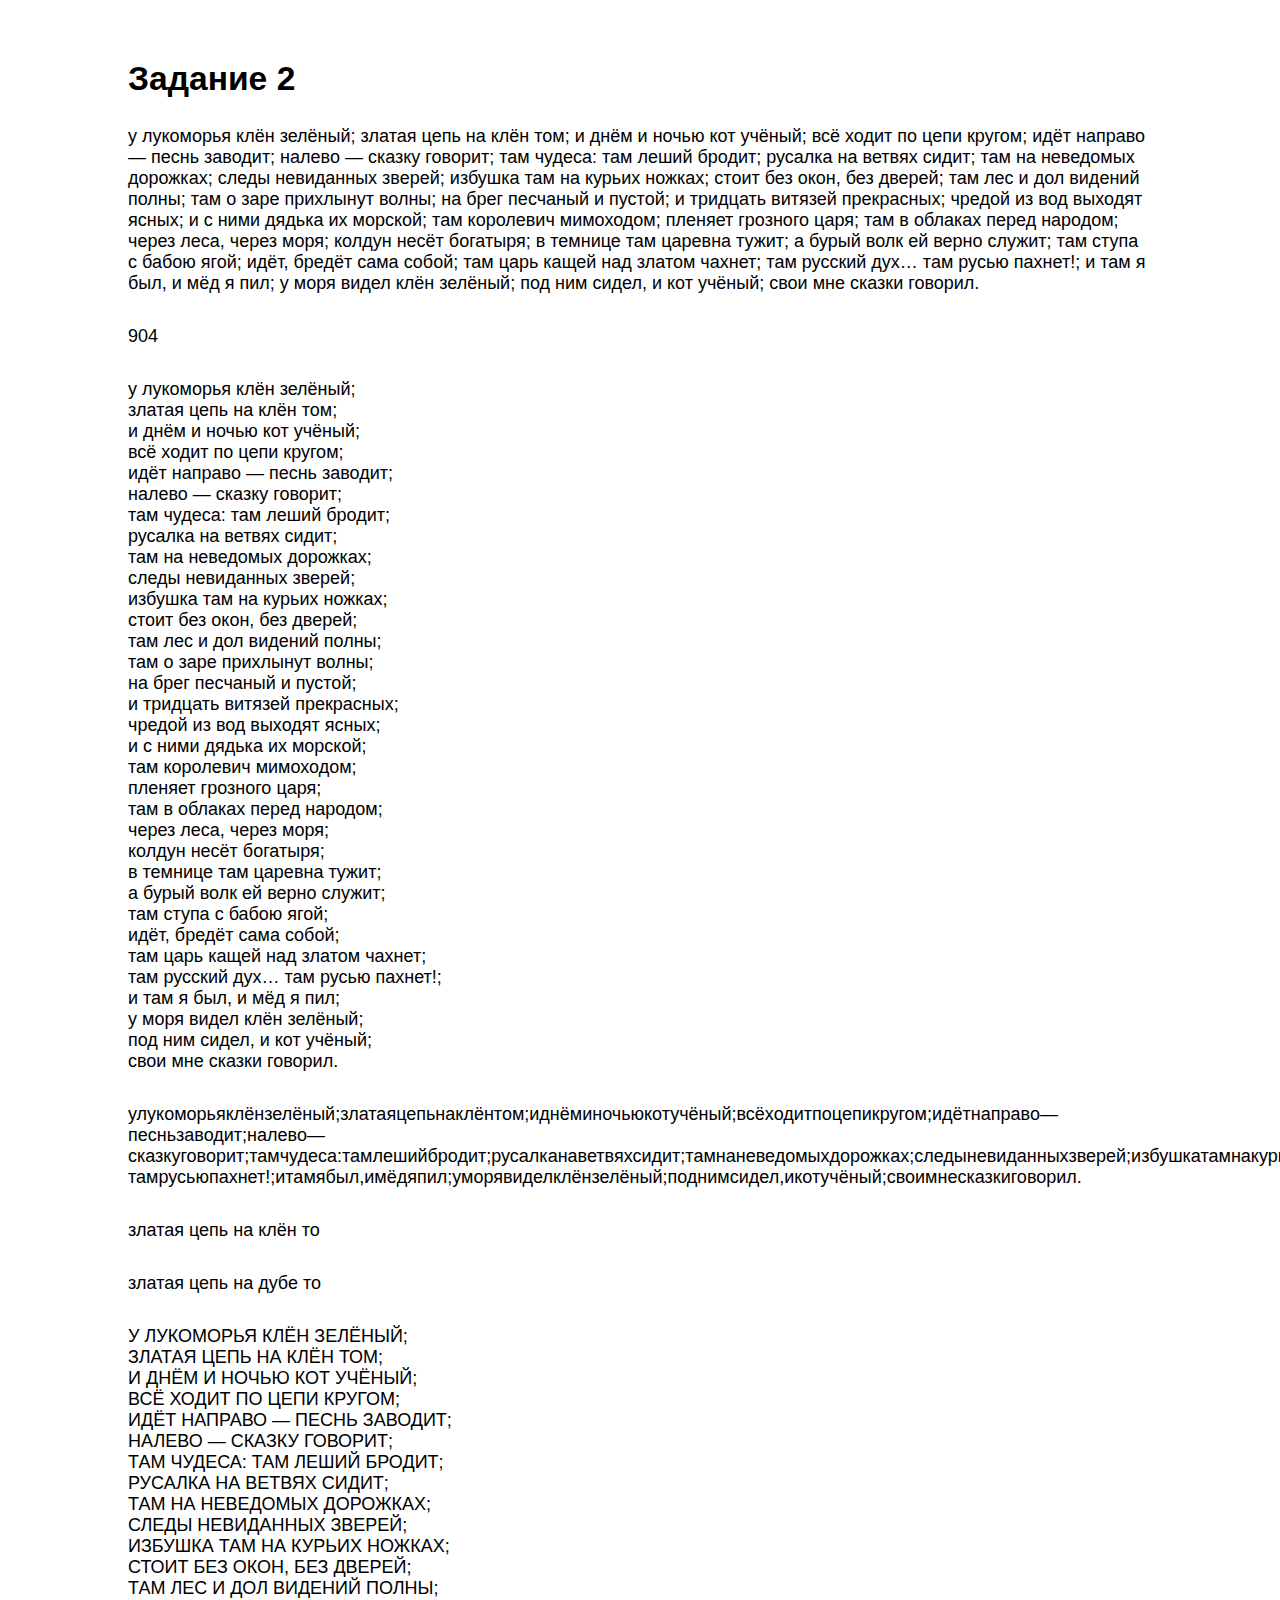
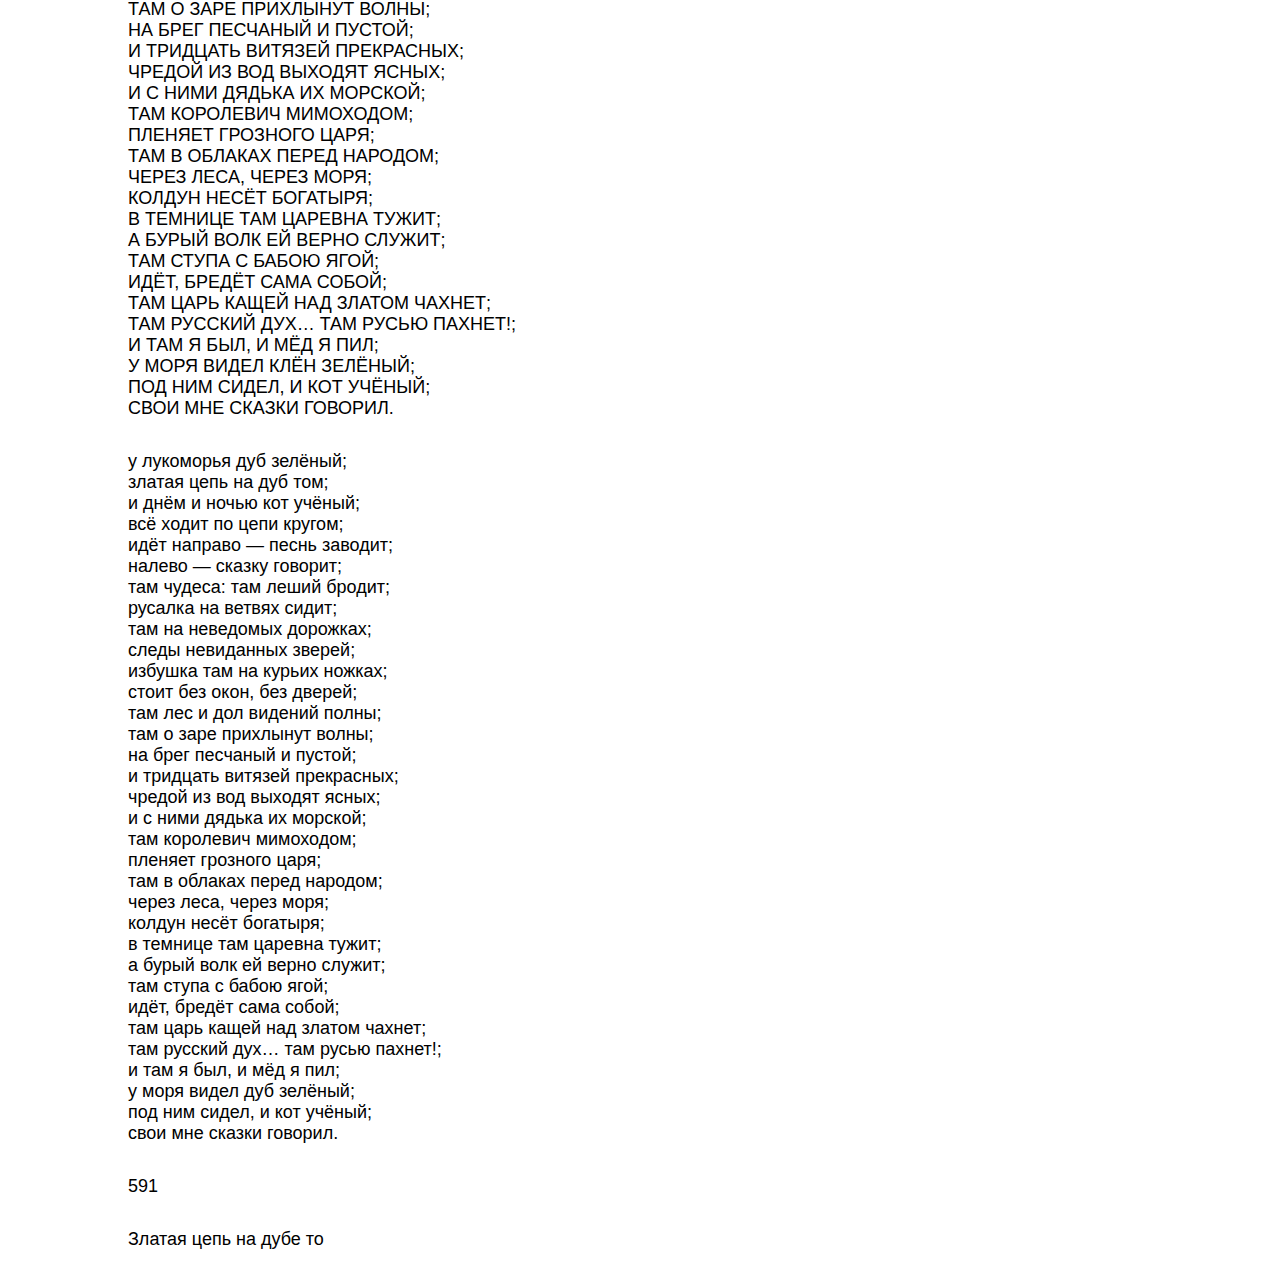
<file: task2/index.html>
<!DOCTYPE html>
<html lang="ru">
	<head>
		<meta charset="UTF-8">
		<meta name="viewport" content="width=device-width, initial-scale=1.0">
		<meta http-equiv="X-UA-Compatible" content="ie=edge">
		<title>Задание 2</title>
		<link rel="stylesheet" href="assets/style.css">
		<link rel="stylesheet" href="assets/normalize.css">
	</head>

	<body>
		<div class="container">
			<h2>Задание 2</h2>
      <p id="str">у лукоморья клён зелёный; златая цепь на клён том; и днём и ночью кот учёный; всё ходит по цепи кругом; идёт направо — песнь заводит; налево — сказку говорит; там чудеса: там леший бродит; русалка на ветвях сидит; там на неведомых дорожках; следы невиданных зверей; избушка там на курьих ножках; стоит без окон, без дверей; там лес и дол видений полны; там о заре прихлынут волны; на брег песчаный и пустой; и тридцать витязей прекрасных; чредой из вод выходят ясных; и с ними дядька их морской; там королевич мимоходом; пленяет грозного царя; там в облаках перед народом; через леса, через моря; колдун несёт богатыря; в темнице там царевна тужит; а бурый волк ей верно служит; там ступа с бабою ягой; идёт, бредёт сама собой; там царь кащей над златом чахнет; там русский дух… там русью пахнет!; и там я был, и мёд я пил; у моря видел клён зелёный; под ним сидел, и кот учёный; свои мне сказки говорил.</p>

      <p id="str-length"></p>
      <p id="result"></p>
      <p id="substring"></p>
      <p id="new-text"></p>
      <p id="replaced-text"></p>
      <p id="replaced-text2"></p>
      <p id="replaced-text3"></p>
      <p id="index"></p>
      <p id="modified-text"></p>

		</div>
		<script src="script.js"></script>
	</body>
</html>
</file>
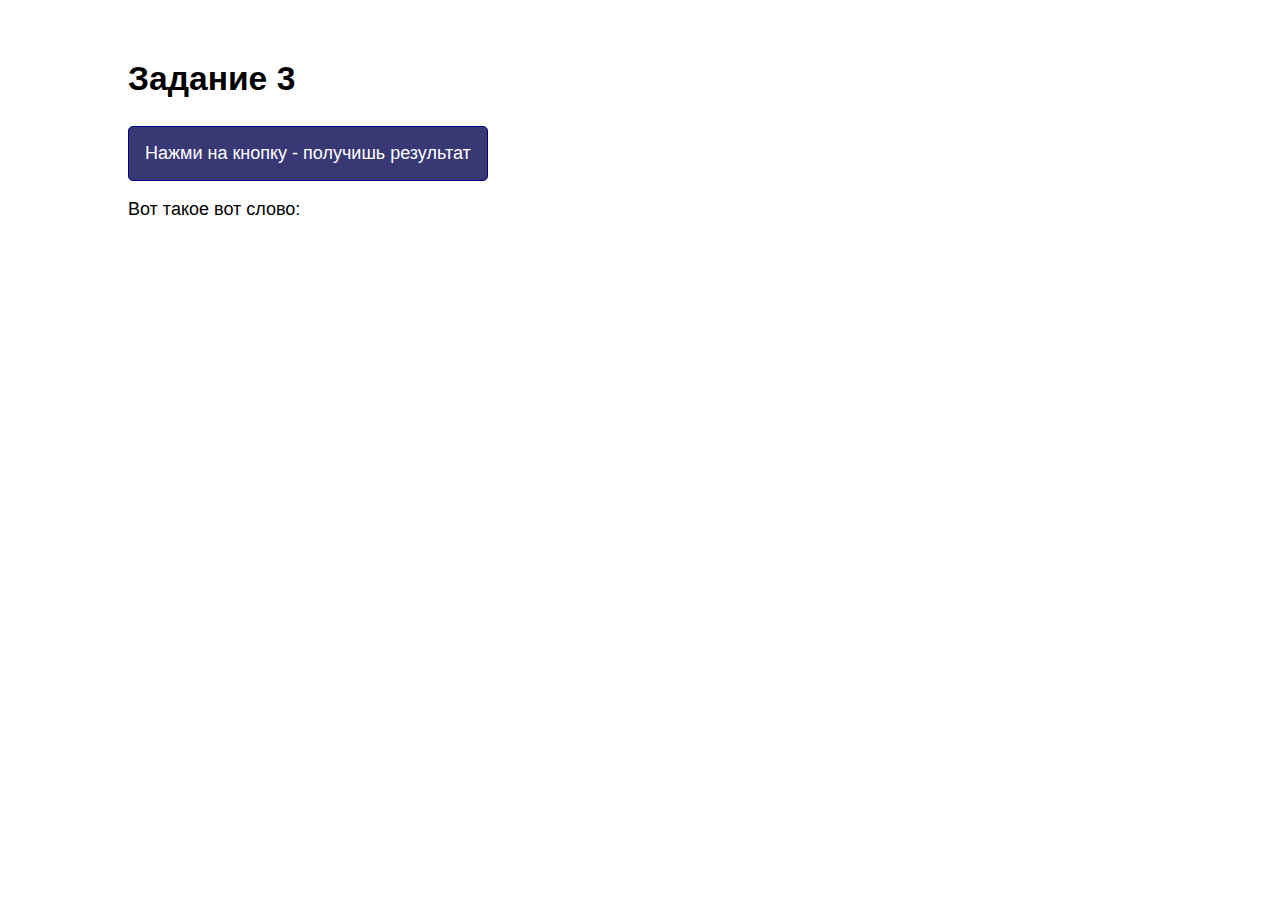
<file: task3/index.html>
<!DOCTYPE html>
<html lang="ru">
	<head>
		<meta charset="UTF-8">
		<meta name="viewport" content="width=device-width, initial-scale=1.0">
		<meta http-equiv="X-UA-Compatible" content="ie=edge">
		<title>Задание 3</title>
		<link rel="stylesheet" href="assets/style.css">
		<link rel="stylesheet" href="assets/normalize.css">
	</head>

	<body>
		<div class="container">
			<h2>Задание 3</h2>
      <button id="btn">Нажми на кнопку - получишь результат</button>
      <p>Вот такое вот слово:</p>
      <p id="word"></p>

		</div>
		<script src="script.js"></script>
	</body>
</html>
</file>
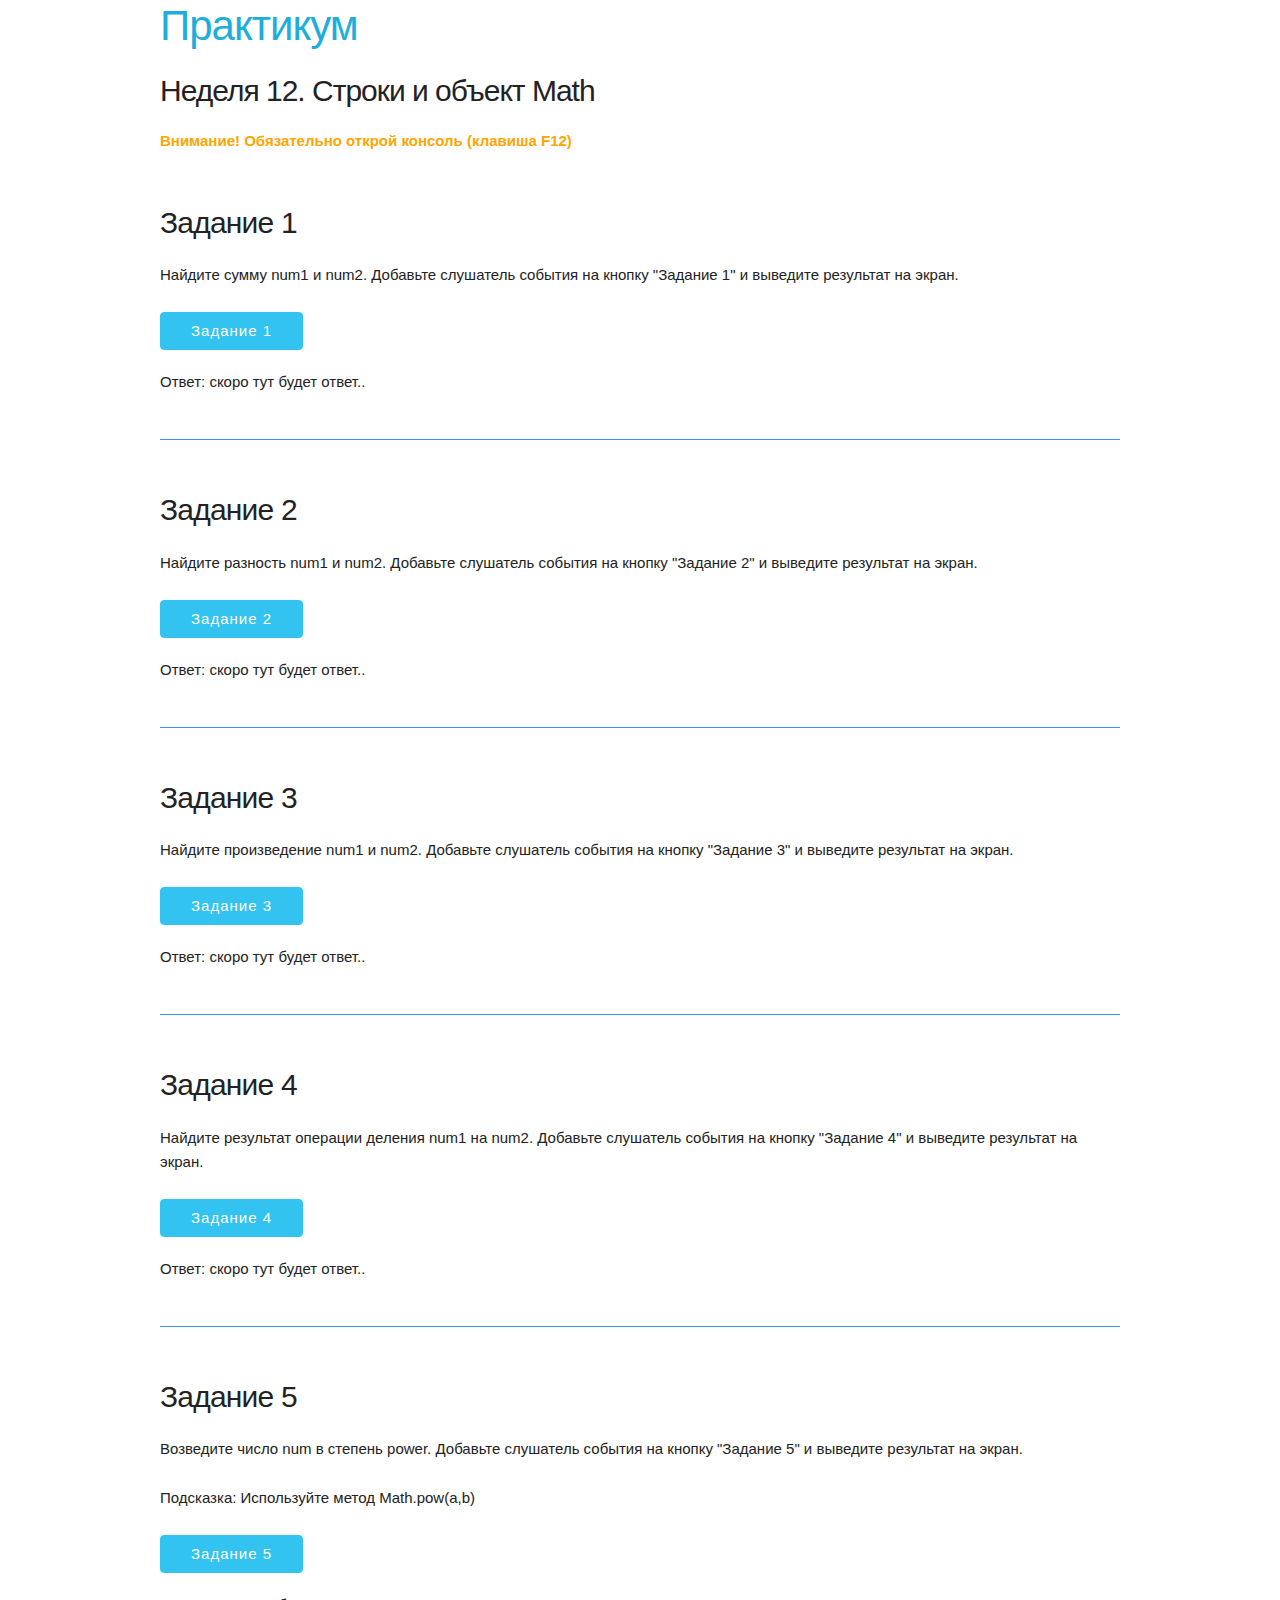
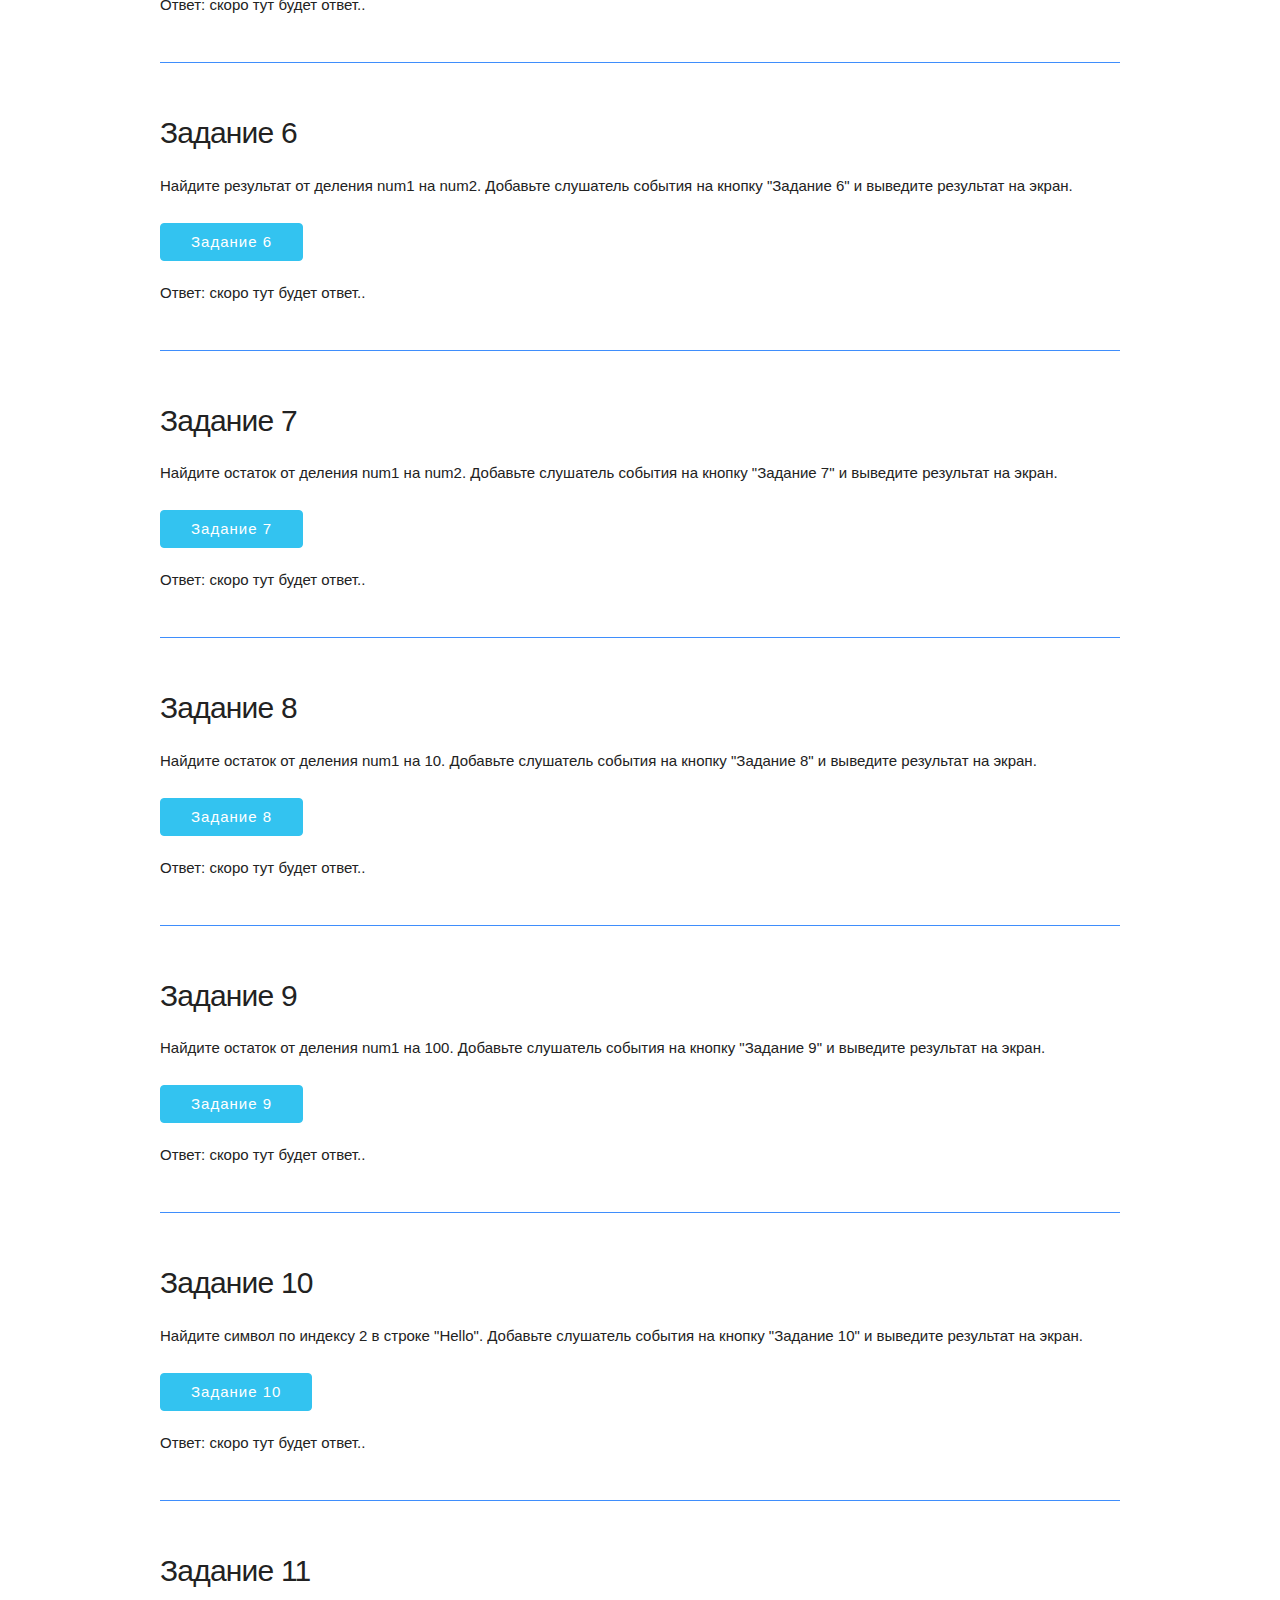
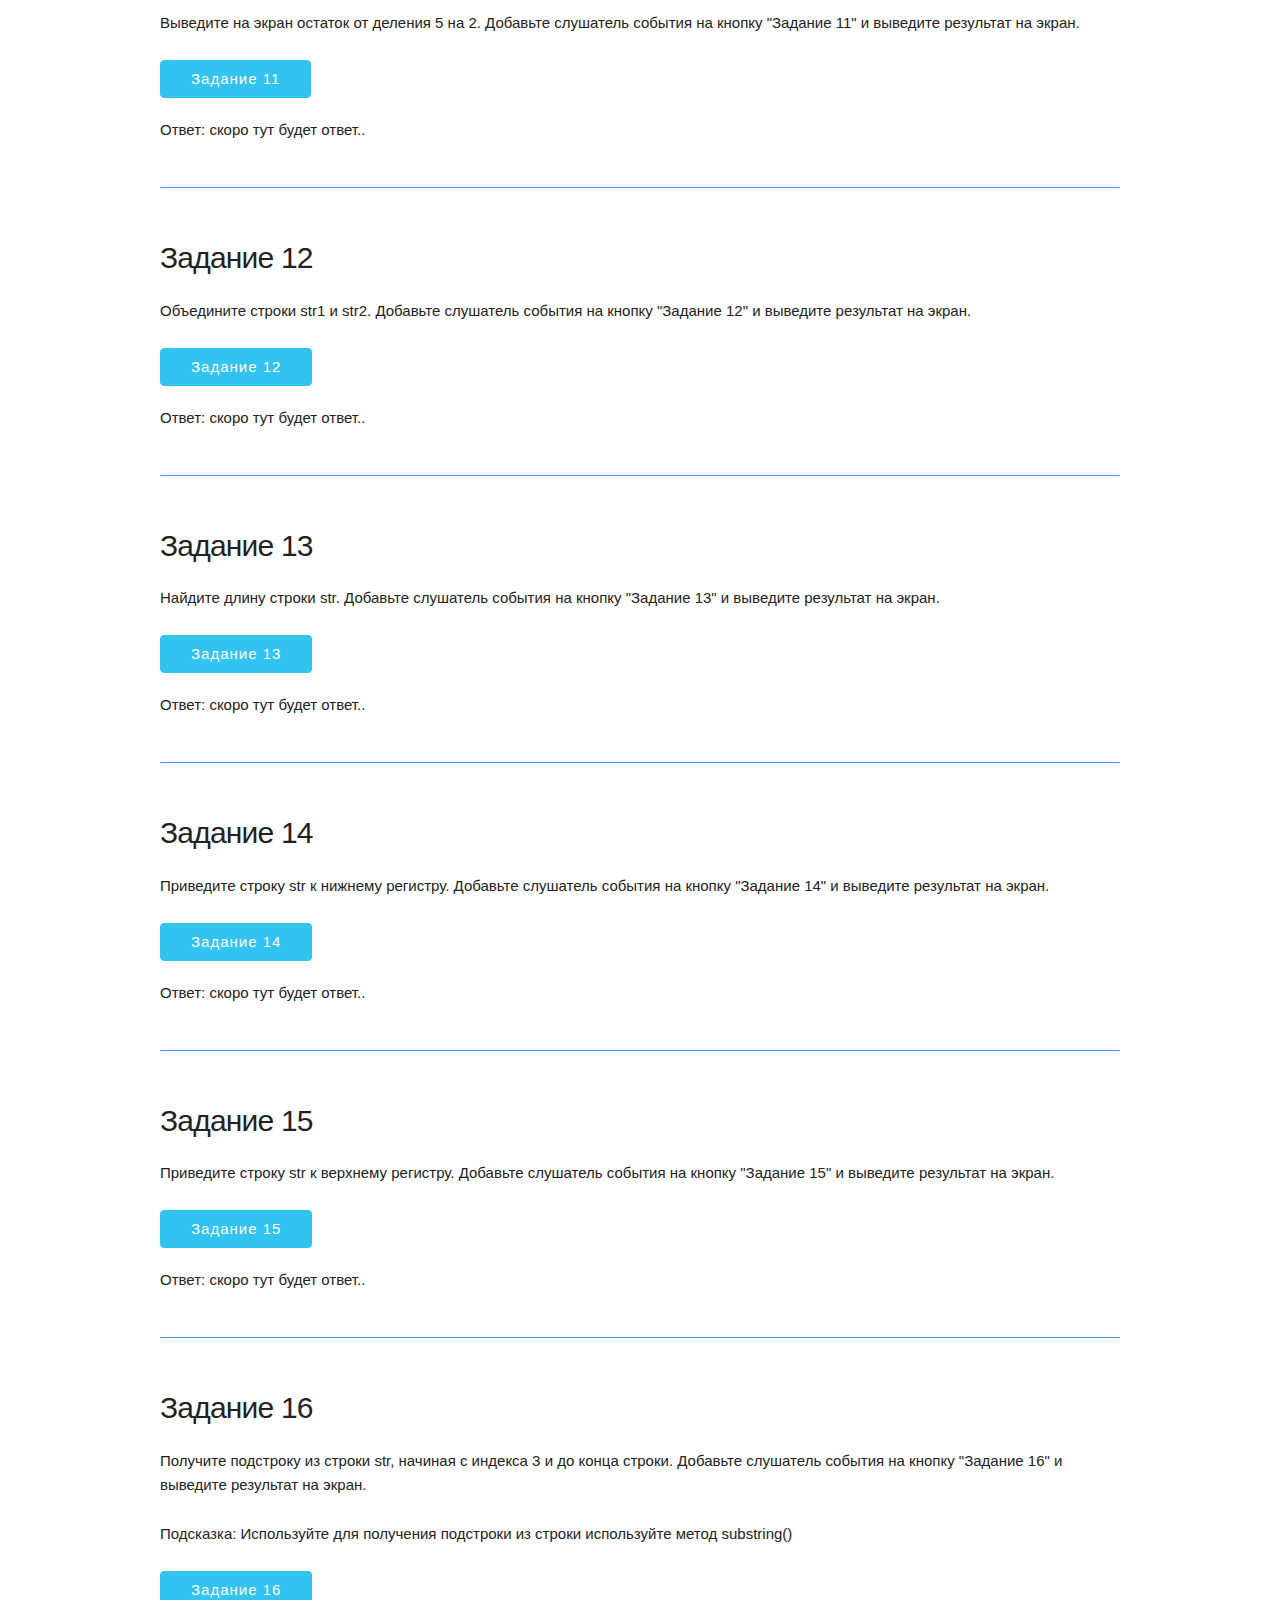
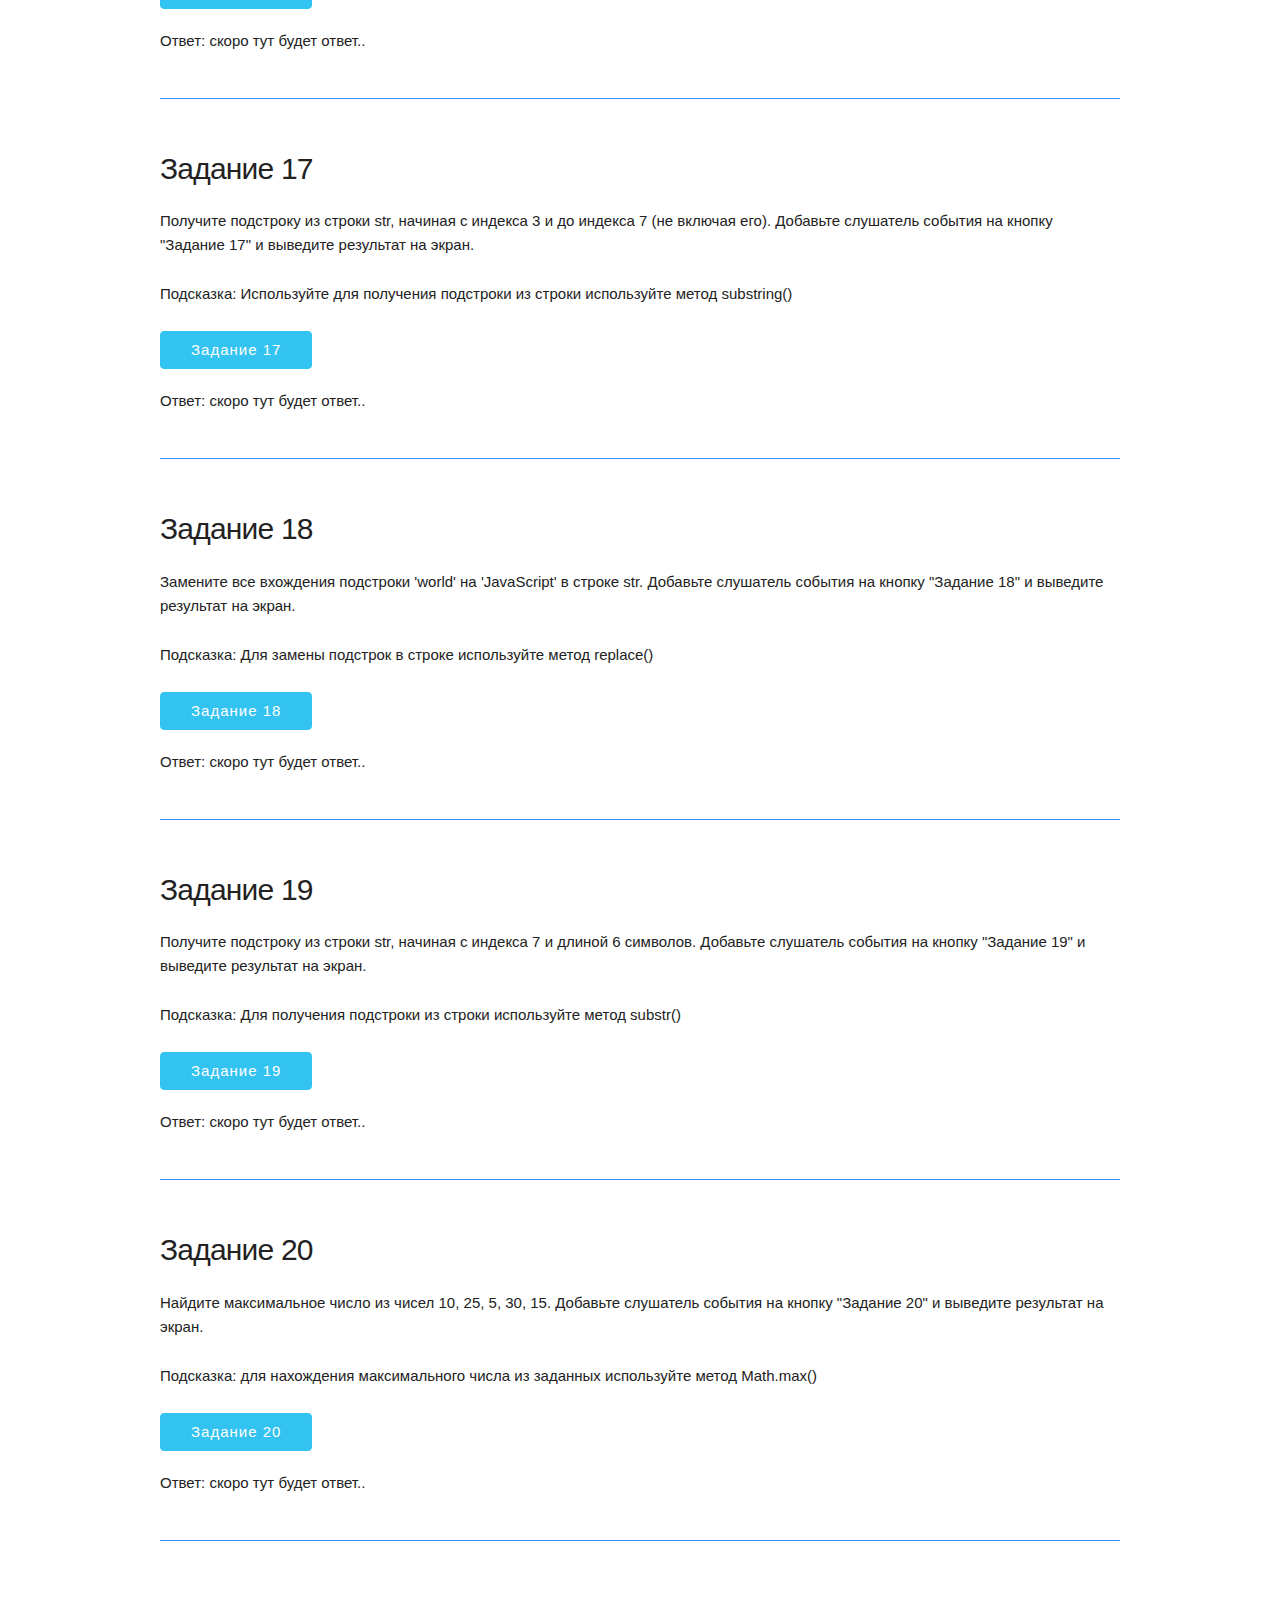
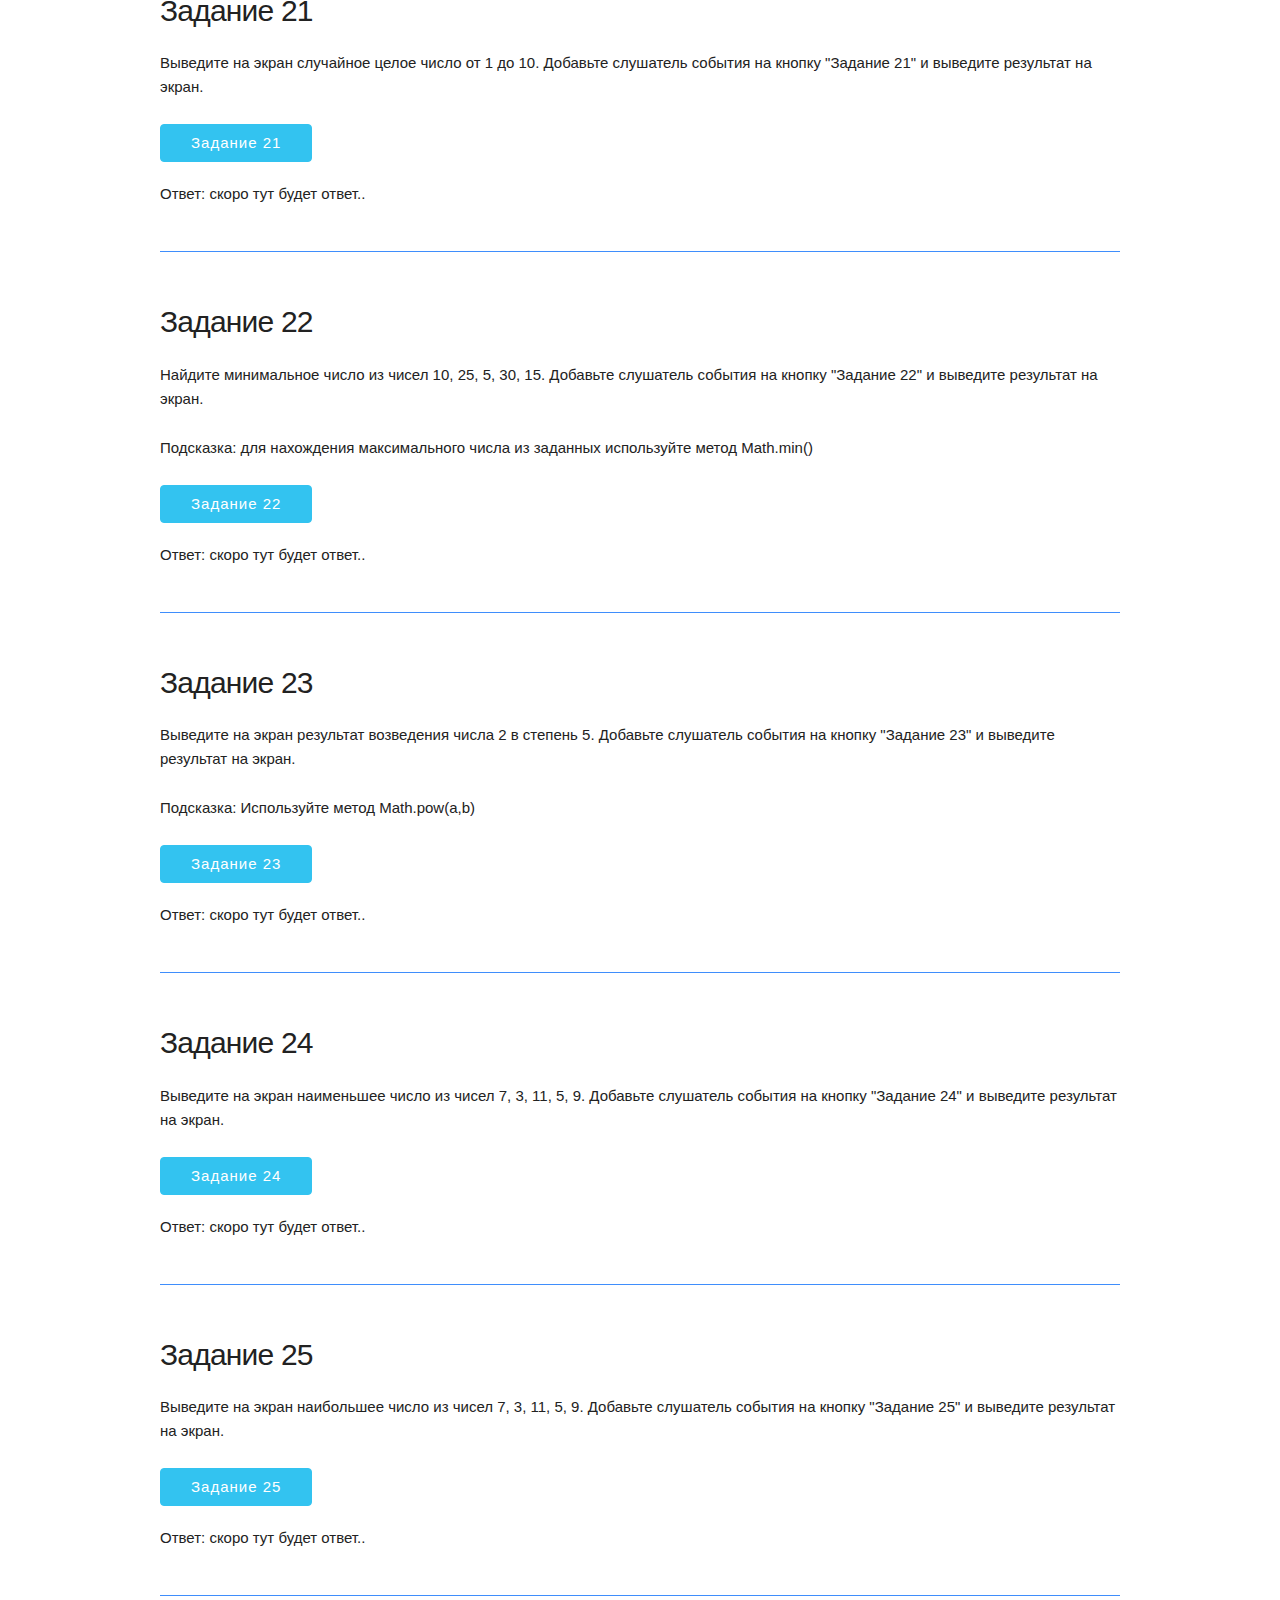
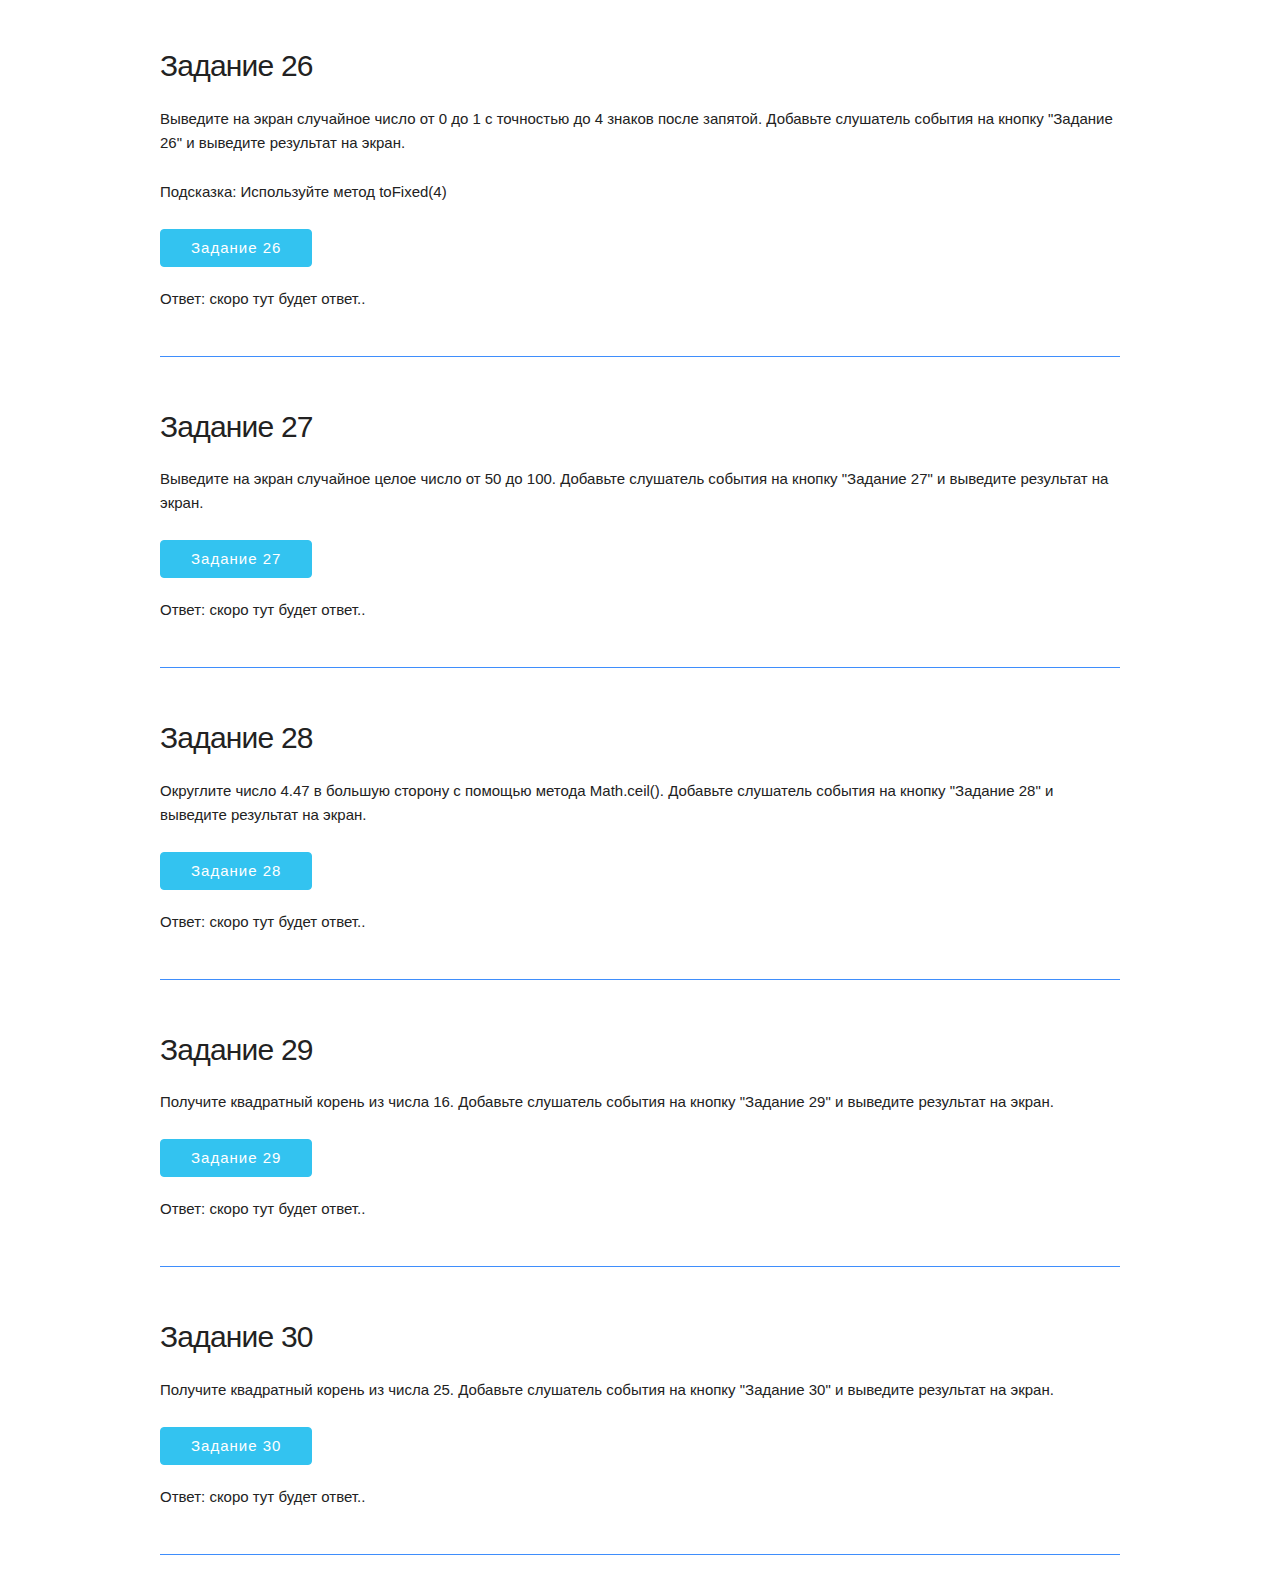
<file: week12.html>
<!DOCTYPE html>
<html lang="ru">
	<head>
		<meta charset="UTF-8">
		<meta name="viewport" content="width=device-width, initial-scale=1.0">
		<meta http-equiv="X-UA-Compatible" content="ie=edge">
		<title>JS 2.0. Практикум.</title>
		<link rel="stylesheet" href="assets/style.css">
		<link rel="stylesheet" href="assets/skeleton.css">
		<link rel="stylesheet" href="assets/normalize.css">
	</head>

	<body>
		<div class="container">
			<h2><a>Практикум</a></h2>
			<h1>Неделя 12. Строки и объект Math</h1>
			<p class="text-orange">
				<b>Внимание! Обязательно открой консоль (клавиша F12)</b>
			</p>

			<section>
				<h4>Задание 1</h4>
				<p>
					Найдите сумму num1 и num2. Добавьте слушатель события на кнопку "Задание 1" и выведите
					результат на экран.
				</p>
				<button class="button-primary b-1">Задание 1</button>
				<p class="pr">
					Ответ:
					<span id="resultOne">скоро тут будет ответ..</span>
				</p>
			</section>

			<section>
				<h4>Задание 2</h4>
				<p>
					Найдите разность num1 и num2. Добавьте слушатель события на кнопку "Задание 2" и выведите
					результат на экран.
				</p>
				<button class="button-primary b-2">Задание 2</button>
				<p class="pr">
					Ответ:
					<span id="resultTwo">скоро тут будет ответ..</span>
				</p>
			</section>

			<section>
				<h4>Задание 3</h4>
				<p>
					Найдите произведение num1 и num2. Добавьте слушатель события на кнопку "Задание 3" и
					выведите результат на экран.
				</p>
				<button class="button-primary b-3">Задание 3</button>
				<p class="pr">
					Ответ:
					<span id="resultThree">скоро тут будет ответ..</span>
				</p>
			</section>

			<section>
				<h4>Задание 4</h4>
				<p>
					Найдите результат операции деления num1 на num2. Добавьте слушатель события на кнопку
					"Задание 4" и выведите результат на экран.
				</p>
				<button class="button-primary b-4">Задание 4</button>
				<p class="pr">
					Ответ:
					<span id="resultFour">скоро тут будет ответ..</span>
				</p>
			</section>

			<section>
				<h4>Задание 5</h4>
				<p>
					Возведите число num в степень power. Добавьте слушатель события на кнопку "Задание 5" и
					выведите результат на экран.
				</p>
				<p>Подсказка: Используйте метод Math.pow(a,b)</p>
				<button class="button-primary b-5">Задание 5</button>
				<p class="pr">
					Ответ:
					<span id="resultFive">скоро тут будет ответ..</span>
				</p>
			</section>

			<section>
				<h4>Задание 6</h4>
				<p>
					Найдите результат от деления num1 на num2. Добавьте слушатель события на кнопку "Задание
					6" и выведите результат на экран.
				</p>
				<button class="button-primary b-6">Задание 6</button>
				<p class="pr">
					Ответ:
					<span id="resultSix">скоро тут будет ответ..</span>
				</p>
			</section>

			<section>
				<h4>Задание 7</h4>
				<p>
					Найдите остаток от деления num1 на num2. Добавьте слушатель события на кнопку "Задание 7"
					и выведите результат на экран.
				</p>
				<button class="button-primary b-7">Задание 7</button>
				<p class="pr">
					Ответ:
					<span id="resultSeven">скоро тут будет ответ..</span>
				</p>
			</section>

			<section>
				<h4>Задание 8</h4>
				<p>
					Найдите остаток от деления num1 на 10. Добавьте слушатель события на кнопку "Задание 8" и
					выведите результат на экран.
				</p>
				<button class="button-primary b-8">Задание 8</button>
				<p class="pr">
					Ответ:
					<span id="resultEight">скоро тут будет ответ..</span>
				</p>
			</section>

			<section>
				<h4>Задание 9</h4>
				<p>
					Найдите остаток от деления num1 на 100. Добавьте слушатель события на кнопку "Задание 9" и
					выведите результат на экран.
				</p>
				<button class="button-primary b-9">Задание 9</button>
				<p class="pr">
					Ответ:
					<span id="resultNine">скоро тут будет ответ..</span>
				</p>
			</section>

			<section>
				<h4>Задание 10</h4>
				<p>
					Найдите символ по индексу 2 в строке "Hello". Добавьте слушатель события на кнопку
					"Задание 10" и выведите результат на экран.
				</p>
				<button class="button-primary b-10">Задание 10</button>
				<p class="pr">
					Ответ:
					<span id="resultTen">скоро тут будет ответ..</span>
				</p>
			</section>

			<section>
				<h4>Задание 11</h4>
				<p>
					Выведите на экран остаток от деления 5 на 2. Добавьте слушатель события на кнопку "Задание
					11" и выведите результат на экран.
				</p>
				<button class="button-primary b-11">Задание 11</button>
				<p class="pr">
					Ответ:
					<span id="resultEleven">скоро тут будет ответ..</span>
				</p>
			</section>

			<section>
				<h4>Задание 12</h4>
				<p>
					Объедините строки str1 и str2. Добавьте слушатель события на кнопку "Задание 12" и
					выведите результат на экран.
				</p>
				<button class="button-primary b-12">Задание 12</button>
				<p class="pr">
					Ответ:
					<span id="resultTwelve">скоро тут будет ответ..</span>
				</p>
			</section>

			<section>
				<h4>Задание 13</h4>
				<p>
					Найдите длину строки str. Добавьте слушатель события на кнопку "Задание 13" и выведите
					результат на экран.
				</p>
				<button class="button-primary b-13">Задание 13</button>
				<p class="pr">
					Ответ:
					<span id="resultThirteen">скоро тут будет ответ..</span>
				</p>
			</section>

			<section>
				<h4>Задание 14</h4>
				<p>
					Приведите строку str к нижнему регистру. Добавьте слушатель события на кнопку "Задание 14"
					и выведите результат на экран.
				</p>
				<button class="button-primary b-14">Задание 14</button>
				<p class="pr">
					Ответ:
					<span id="resultFourteen">скоро тут будет ответ..</span>
				</p>
			</section>

			<section>
				<h4>Задание 15</h4>
				<p>
					Приведите строку str к верхнему регистру. Добавьте слушатель события на кнопку "Задание
					15" и выведите результат на экран.
				</p>
				<button class="button-primary b-15">Задание 15</button>
				<p class="pr">
					Ответ:
					<span id="resultFifteen">скоро тут будет ответ..</span>
				</p>
			</section>

			<section>
				<h4>Задание 16</h4>
				<p>
					Получите подстроку из строки str, начиная с индекса 3 и до конца строки. Добавьте
					слушатель события на кнопку "Задание 16" и выведите результат на экран.
				</p>
				<p>
					Подсказка: Используйте для получения подстроки из строки используйте метод substring()
				</p>
				<button class="button-primary b-16">Задание 16</button>
				<p class="pr">
					Ответ:
					<span id="resultSixteen">скоро тут будет ответ..</span>
				</p>
			</section>

			<section>
				<h4>Задание 17</h4>
				<p>
					Получите подстроку из строки str, начиная с индекса 3 и до индекса 7 (не включая его).
					Добавьте слушатель события на кнопку "Задание 17" и выведите результат на экран.
				</p>
				<p>
					Подсказка: Используйте для получения подстроки из строки используйте метод substring()
				</p>
				<button class="button-primary b-17">Задание 17</button>
				<p class="pr">
					Ответ:
					<span id="resultSeventeen">скоро тут будет ответ..</span>
				</p>
			</section>

			<section>
				<h4>Задание 18</h4>
				<p>
					Замените все вхождения подстроки 'world' на 'JavaScript' в строке str. Добавьте слушатель
					события на кнопку "Задание 18" и выведите результат на экран.
				</p>
				<p>Подсказка: Для замены подстрок в строке используйте метод replace()</p>
				<button class="button-primary b-18">Задание 18</button>
				<p class="pr">
					Ответ:
					<span id="resultEighteen">скоро тут будет ответ..</span>
				</p>
			</section>

			<section>
				<h4>Задание 19</h4>
				<p>
					Получите подстроку из строки str, начиная с индекса 7 и длиной 6 символов. Добавьте
					слушатель события на кнопку "Задание 19" и выведите результат на экран.
				</p>
				<p>Подсказка: Для получения подстроки из строки используйте метод substr()</p>
				<button class="button-primary b-19">Задание 19</button>
				<p class="pr">
					Ответ:
					<span id="resultNineteen">скоро тут будет ответ..</span>
				</p>
			</section>

			<section>
				<h4>Задание 20</h4>
				<p>
					Найдите максимальное число из чисел 10, 25, 5, 30, 15. Добавьте слушатель события на
					кнопку "Задание 20" и выведите результат на экран.
				</p>
				<p>
					Подсказка: для нахождения максимального числа из заданных используйте метод Math.max()
				</p>
				<button class="button-primary b-20">Задание 20</button>
				<p class="pr">
					Ответ:
					<span id="resultTwenty">скоро тут будет ответ..</span>
				</p>
			</section>

			<section>
				<h4>Задание 21</h4>
				<p>
					Выведите на экран случайное целое число от 1 до 10. Добавьте слушатель события на кнопку
					"Задание 21" и выведите результат на экран.
				</p>
				<button class="button-primary b-21">Задание 21</button>
				<p class="pr">
					Ответ:
					<span id="resultTwentyOne">скоро тут будет ответ..</span>
				</p>
			</section>

			<section>
				<h4>Задание 22</h4>
				<p>
					Найдите минимальное число из чисел 10, 25, 5, 30, 15. Добавьте слушатель события на кнопку
					"Задание 22" и выведите результат на экран.
				</p>
				<p>
					Подсказка: для нахождения максимального числа из заданных используйте метод Math.min()
				</p>
				<button class="button-primary b-22">Задание 22</button>
				<p class="pr">
					Ответ:
					<span id="resultTwentyTwo">скоро тут будет ответ..</span>
				</p>
			</section>

			<section>
				<h4>Задание 23</h4>
				<p>
					Выведите на экран результат возведения числа 2 в степень 5. Добавьте слушатель события на
					кнопку "Задание 23" и выведите результат на экран.
				</p>
				<p>Подсказка: Используйте метод Math.pow(a,b)</p>
				<button class="button-primary b-23">Задание 23</button>
				<p class="pr">
					Ответ:
					<span id="resultTwentyThree">скоро тут будет ответ..</span>
				</p>
			</section>

			<section>
				<h4>Задание 24</h4>
				<p>
					Выведите на экран наименьшее число из чисел 7, 3, 11, 5, 9. Добавьте слушатель события на
					кнопку "Задание 24" и выведите результат на экран.
				</p>
				<button class="button-primary b-24">Задание 24</button>
				<p class="pr">
					Ответ:
					<span id="resultTwentyFour">скоро тут будет ответ..</span>
				</p>
			</section>

			<section>
				<h4>Задание 25</h4>
				<p>
					Выведите на экран наибольшее число из чисел 7, 3, 11, 5, 9. Добавьте слушатель события на
					кнопку "Задание 25" и выведите результат на экран.
				</p>
				<button class="button-primary b-25">Задание 25</button>
				<p class="pr">
					Ответ:
					<span id="resultTwentyFive">скоро тут будет ответ..</span>
				</p>
			</section>

			<section>
				<h4>Задание 26</h4>
				<p>
					Выведите на экран случайное число от 0 до 1 с точностью до 4 знаков после запятой.
					Добавьте слушатель события на кнопку "Задание 26" и выведите результат на экран.
				</p>
				<p>Подсказка: Используйте метод toFixed(4)</p>
				<button class="button-primary b-26">Задание 26</button>
				<p class="pr">
					Ответ:
					<span id="resultTwentySix">скоро тут будет ответ..</span>
				</p>
			</section>

			<section>
				<h4>Задание 27</h4>
				<p>
					Выведите на экран случайное целое число от 50 до 100. Добавьте слушатель события на кнопку
					"Задание 27" и выведите результат на экран.
				</p>
				<button class="button-primary b-27">Задание 27</button>
				<p class="pr">
					Ответ:
					<span id="resultTwentySeven">скоро тут будет ответ..</span>
				</p>
			</section>

			<section>
				<h4>Задание 28</h4>
				<p>
					Округлите число 4.47 в большую сторону с помощью метода Math.ceil(). Добавьте слушатель
					события на кнопку "Задание 28" и выведите результат на экран.
				</p>
				<button class="button-primary b-28">Задание 28</button>
				<p class="pr">
					Ответ:
					<span id="resultTwentyEight">скоро тут будет ответ..</span>
				</p>
			</section>

			<section>
				<h4>Задание 29</h4>
				<p>
					Получите квадратный корень из числа 16. Добавьте слушатель события на кнопку "Задание 29"
					и выведите результат на экран.
				</p>
				<button class="button-primary b-29">Задание 29</button>
				<p class="pr">
					Ответ:
					<span id="resultTwentyNine">скоро тут будет ответ..</span>
				</p>
			</section>

			<section>
				<h4>Задание 30</h4>
				<p>
					Получите квадратный корень из числа 25. Добавьте слушатель события на кнопку "Задание 30"
					и выведите результат на экран.
				</p>
				<button class="button-primary b-30">Задание 30</button>
				<p class="pr">
					Ответ:
					<span id="resultThirty">скоро тут будет ответ..</span>
				</p>
			</section>
		</div>

		<script src="./week12.js"></script>
	</body>
</html>
</file>
<file: task2/assets/style.css>
body {
	font-size: 18px;
}

.container {
  width: 80%;
  margin: 0 auto;
}

h2 {
	font-size: 2.1rem;
  padding-top: 2rem;
}


h2.site-title {
	font-size: 1.3rem;
}

p {
	margin-bottom: 2rem;
}
</file>
<file: task3/assets/style.css>
body {
	font-size: 18px;
}

.container {
  width: 80%;
  margin: 0 auto;
}

h2 {
	font-size: 2.1rem;
  padding-top: 2rem;
}


h2.site-title {
	font-size: 1.3rem;
}

p {
	margin-bottom: 2rem;
}

#btn {
  padding: 1rem;
  border-radius: 0.3rem;
  border: 1px solid darkblue;
  background-color: rgb(56, 56, 117);
  color: white;
  cursor: pointer;
  transition: all 0.8s ease;
}

#btn:hover {
  transform: scale(0.95);
}

#word {
  color:  rgb(56, 56, 117);
}
</file>
<file: assets/style.css>
body {
	font-size: 18px;
}

h1 {
	font-size: 2.5rem;
}

h2 {
	font-size: 2.1rem;
}

h3 {
	font-size: 1.9rem;
}

h4 {
	font-size: 1.2rem;
	font-weight: bold;
}

h1.site-title {
	font-size: 1.5rem;
}
h2.site-title {
	font-size: 1.3rem;
}

section h3 {
	font-size: 1.1rem;
	text-transform: uppercase;
}

section {
	margin: 30px 0;
	padding: 20px 0;
	border-bottom: 1px solid #3f8efc;
}

.out-1,
.out-2,
.out-3,
.out-4,
.out-5,
.out-6,
.out-7,
.out-8,
.out-9,
.out-10,
.out-11,
.out-12,
.out-13,
.out-14,
.out-15,
.out-16,
.out-17,
.out-18,
.out-19,
.out-20,
.out-21,
.out-22,
.out-23,
.out-24,
.out-25,
.out-26,
.out-27,
.out-28,
.out-29,
.out-30 {
	background: #dcdcdc;
	padding: 10px;
}

.text-orange {
	color: orange;
}

.bg-orange {
	background: orange;
}

pre {
	background: #bfd8ff;
	padding: 10px;
}

pre,
blockquote,
dl,
figure,
table,
p,
ul,
ol,
form {
	margin-bottom: 1.5rem;
}

.cd {
	font-family: monospace;
	background: aliceblue;
	padding-left: 15px;
	border-left: 2px solid #33c3f0;
}

div.section {
	border-top: 1px solid #c0c0c0;
	border-bottom: 1px solid #c0c0c0;
	margin: 20px 0;
	padding: 20px 0;
}

#practicum,
.pr,
#practicum4 {
	margin-top: 20px;
}

.resizeable {
	background-color: #3f8efc;
	width: 200px;
	height: 100px;
	transition: width 0.3s, height 0.3s;
	cursor: pointer;
}

.resizeable.large {
	background-color: #33c3f0;
	width: 400px;
	height: 200px;
}

.practicum15 {
	border: 2px solid black;
	background-color: red;
	width: 200px;
	height: 100px;
}

#practicum15,
#practicum17 {
	border: 2px solid black;
	width: 200px;
	height: 100px;
}

.high {
	background-color: yellow;
	width: 200px;
	height: 100px;
}

.practicum16 {
	width: 200px;
	height: 100px;
	background-color: red;
}

.color {
	background-color: pink;
}

.active {
	color: red;
}

.parent {
	padding: 10px;
}
</file>
<file: assets/skeleton.css>
/*
* Skeleton V2.0.4
* Copyright 2014, Dave Gamache
* www.getskeleton.com
* Free to use under the MIT license.
* http://www.opensource.org/licenses/mit-license.php
* 12/29/2014
*/


/* Table of contents
––––––––––––––––––––––––––––––––––––––––––––––––––
- Grid
- Base Styles
- Typography
- Links
- Buttons
- Forms
- Lists
- Code
- Tables
- Spacing
- Utilities
- Clearing
- Media Queries
*/


/* Grid
–––––––––––––––––––––––––––––––––––––––––––––––––– */
.container {
  position: relative;
  width: 100%;
  max-width: 960px;
  margin: 0 auto;
  padding: 0 20px;
  box-sizing: border-box; }
.column,
.columns {
  width: 100%;
  float: left;
  box-sizing: border-box; }

/* For devices larger than 400px */
@media (min-width: 400px) {
  .container {
    width: 85%;
    padding: 0; }
}

/* For devices larger than 550px */
@media (min-width: 550px) {
  .container {
    width: 80%; }
  .column,
  .columns {
    margin-left: 4%; }
  .column:first-child,
  .columns:first-child {
    margin-left: 0; }

  .one.column,
  .one.columns                    { width: 4.66666666667%; }
  .two.columns                    { width: 13.3333333333%; }
  .three.columns                  { width: 22%;            }
  .four.columns                   { width: 30.6666666667%; }
  .five.columns                   { width: 39.3333333333%; }
  .six.columns                    { width: 48%;            }
  .seven.columns                  { width: 56.6666666667%; }
  .eight.columns                  { width: 65.3333333333%; }
  .nine.columns                   { width: 74.0%;          }
  .ten.columns                    { width: 82.6666666667%; }
  .eleven.columns                 { width: 91.3333333333%; }
  .twelve.columns                 { width: 100%; margin-left: 0; }

  .one-third.column               { width: 30.6666666667%; }
  .two-thirds.column              { width: 65.3333333333%; }

  .one-half.column                { width: 48%; }

  /* Offsets */
  .offset-by-one.column,
  .offset-by-one.columns          { margin-left: 8.66666666667%; }
  .offset-by-two.column,
  .offset-by-two.columns          { margin-left: 17.3333333333%; }
  .offset-by-three.column,
  .offset-by-three.columns        { margin-left: 26%;            }
  .offset-by-four.column,
  .offset-by-four.columns         { margin-left: 34.6666666667%; }
  .offset-by-five.column,
  .offset-by-five.columns         { margin-left: 43.3333333333%; }
  .offset-by-six.column,
  .offset-by-six.columns          { margin-left: 52%;            }
  .offset-by-seven.column,
  .offset-by-seven.columns        { margin-left: 60.6666666667%; }
  .offset-by-eight.column,
  .offset-by-eight.columns        { margin-left: 69.3333333333%; }
  .offset-by-nine.column,
  .offset-by-nine.columns         { margin-left: 78.0%;          }
  .offset-by-ten.column,
  .offset-by-ten.columns          { margin-left: 86.6666666667%; }
  .offset-by-eleven.column,
  .offset-by-eleven.columns       { margin-left: 95.3333333333%; }

  .offset-by-one-third.column,
  .offset-by-one-third.columns    { margin-left: 34.6666666667%; }
  .offset-by-two-thirds.column,
  .offset-by-two-thirds.columns   { margin-left: 69.3333333333%; }

  .offset-by-one-half.column,
  .offset-by-one-half.columns     { margin-left: 52%; }

}


/* Base Styles
–––––––––––––––––––––––––––––––––––––––––––––––––– */
/* NOTE
html is set to 62.5% so that all the REM measurements throughout Skeleton
are based on 10px sizing. So basically 1.5rem = 15px :) */
html {
  font-size: 62.5%; }
body {
  font-size: 1.5em; /* currently ems cause chrome bug misinterpreting rems on body element */
  line-height: 1.6;
  font-weight: 400;
  font-family: "Raleway", "HelveticaNeue", "Helvetica Neue", Helvetica, Arial, sans-serif;
  color: #222; }


/* Typography
–––––––––––––––––––––––––––––––––––––––––––––––––– */
h1, h2, h3, h4, h5, h6 {
  margin-top: 0;
  margin-bottom: 2rem;
  font-weight: 300; }
h1 { font-size: 4.0rem; line-height: 1.2;  letter-spacing: -.1rem;}
h2 { font-size: 3.6rem; line-height: 1.25; letter-spacing: -.1rem; }
h3 { font-size: 3.0rem; line-height: 1.3;  letter-spacing: -.1rem; }
h4 { font-size: 2.4rem; line-height: 1.35; letter-spacing: -.08rem; }
h5 { font-size: 1.8rem; line-height: 1.5;  letter-spacing: -.05rem; }
h6 { font-size: 1.5rem; line-height: 1.6;  letter-spacing: 0; }

/* Larger than phablet */
@media (min-width: 550px) {
  h1 { font-size: 5.0rem; }
  h2 { font-size: 4.2rem; }
  h3 { font-size: 3.6rem; }
  h4 { font-size: 3.0rem; }
  h5 { font-size: 2.4rem; }
  h6 { font-size: 1.5rem; }
}

p {
  margin-top: 0; }


/* Links
–––––––––––––––––––––––––––––––––––––––––––––––––– */
a {
  color: #1EAEDB; }
a:hover {
  color: #0FA0CE; }


/* Buttons
–––––––––––––––––––––––––––––––––––––––––––––––––– */
.button,
button,
input[type="submit"],
input[type="reset"],
input[type="button"] {
  display: inline-block;
  height: 38px;
  padding: 0 30px;
  color: #555;
  text-align: center;
  font-size: 11px;
  font-weight: 600;
  line-height: 38px;
  letter-spacing: .1rem;
  text-transform: uppercase;
  text-decoration: none;
  white-space: nowrap;
  background-color: transparent;
  border-radius: 4px;
  border: 1px solid #bbb;
  cursor: pointer;
  box-sizing: border-box; }
.button:hover,
button:hover,
input[type="submit"]:hover,
input[type="reset"]:hover,
input[type="button"]:hover,
.button:focus,
button:focus,
input[type="submit"]:focus,
input[type="reset"]:focus,
input[type="button"]:focus {
  color: #333;
  border-color: #888;
  outline: 0; }
.button.button-primary,
button.button-primary,
input[type="submit"].button-primary,
input[type="reset"].button-primary,
input[type="button"].button-primary {
  color: #FFF;
  background-color: #33C3F0;
  border-color: #33C3F0; }
.button.button-primary:hover,
button.button-primary:hover,
input[type="submit"].button-primary:hover,
input[type="reset"].button-primary:hover,
input[type="button"].button-primary:hover,
.button.button-primary:focus,
button.button-primary:focus,
input[type="submit"].button-primary:focus,
input[type="reset"].button-primary:focus,
input[type="button"].button-primary:focus {
  color: #FFF;
  background-color: #1EAEDB;
  border-color: #1EAEDB; }


/* Forms
–––––––––––––––––––––––––––––––––––––––––––––––––– */
input[type="email"],
input[type="number"],
input[type="search"],
input[type="text"],
input[type="tel"],
input[type="url"],
input[type="password"],
textarea,
select {
  height: 38px;
  padding: 6px 10px; /* The 6px vertically centers text on FF, ignored by Webkit */
  background-color: #fff;
  border: 1px solid #D1D1D1;
  border-radius: 4px;
  box-shadow: none;
  box-sizing: border-box; }
/* Removes awkward default styles on some inputs for iOS */
input[type="email"],
input[type="number"],
input[type="search"],
input[type="text"],
input[type="tel"],
input[type="url"],
input[type="password"],
textarea {
  -webkit-appearance: none;
     -moz-appearance: none;
          appearance: none; }
textarea {
  min-height: 65px;
  padding-top: 6px;
  padding-bottom: 6px; }
input[type="email"]:focus,
input[type="number"]:focus,
input[type="search"]:focus,
input[type="text"]:focus,
input[type="tel"]:focus,
input[type="url"]:focus,
input[type="password"]:focus,
textarea:focus,
select:focus {
  border: 1px solid #33C3F0;
  outline: 0; }
label,
legend {
  display: block;
  margin-bottom: .5rem;
  font-weight: 600; }
fieldset {
  padding: 0;
  border-width: 0; }
input[type="checkbox"],
input[type="radio"] {
  display: inline; }
label > .label-body {
  display: inline-block;
  margin-left: .5rem;
  font-weight: normal; }


/* Lists
–––––––––––––––––––––––––––––––––––––––––––––––––– */
ul {
  list-style: circle inside; }
ol {
  list-style: decimal inside; }
ol, ul {
  padding-left: 0;
  margin-top: 0; }
ul ul,
ul ol,
ol ol,
ol ul {
  margin: 1.5rem 0 1.5rem 3rem;
  font-size: 90%; }
li {
  margin-bottom: 1rem; }


/* Code
–––––––––––––––––––––––––––––––––––––––––––––––––– */
code {
  padding: .2rem .5rem;
  margin: 0 .2rem;
  font-size: 90%;
  white-space: nowrap;
  background: #F1F1F1;
  border: 1px solid #E1E1E1;
  border-radius: 4px; }
pre > code {
  display: block;
  padding: 1rem 1.5rem;
  white-space: pre; }


/* Tables
–––––––––––––––––––––––––––––––––––––––––––––––––– */
th,
td {
  padding: 12px 15px;
  text-align: left;
  border-bottom: 1px solid #E1E1E1; }
th:first-child,
td:first-child {
  padding-left: 0; }
th:last-child,
td:last-child {
  padding-right: 0; }


/* Spacing
–––––––––––––––––––––––––––––––––––––––––––––––––– */
button,
.button {
  margin-bottom: 1rem; }
input,
textarea,
select,
fieldset {
  margin-bottom: 1.5rem; }
pre,
blockquote,
dl,
figure,
table,
p,
ul,
ol,
form {
  margin-bottom: 2.5rem; }


/* Utilities
–––––––––––––––––––––––––––––––––––––––––––––––––– */
.u-full-width {
  width: 100%;
  box-sizing: border-box; }
.u-max-full-width {
  max-width: 100%;
  box-sizing: border-box; }
.u-pull-right {
  float: right; }
.u-pull-left {
  float: left; }


/* Misc
–––––––––––––––––––––––––––––––––––––––––––––––––– */
hr {
  margin-top: 3rem;
  margin-bottom: 3.5rem;
  border-width: 0;
  border-top: 1px solid #E1E1E1; }


/* Clearing
–––––––––––––––––––––––––––––––––––––––––––––––––– */

/* Self Clearing Goodness */
.container:after,
.row:after,
.u-cf {
  content: "";
  display: table;
  clear: both; }


/* Media Queries
–––––––––––––––––––––––––––––––––––––––––––––––––– */
/*
Note: The best way to structure the use of media queries is to create the queries
near the relevant code. For example, if you wanted to change the styles for buttons
on small devices, paste the mobile query code up in the buttons section and style it
there.
*/


/* Larger than mobile */
@media (min-width: 400px) {}

/* Larger than phablet (also point when grid becomes active) */
@media (min-width: 550px) {}

/* Larger than tablet */
@media (min-width: 750px) {}

/* Larger than desktop */
@media (min-width: 1000px) {}

/* Larger than Desktop HD */
@media (min-width: 1200px) {}
</file>
